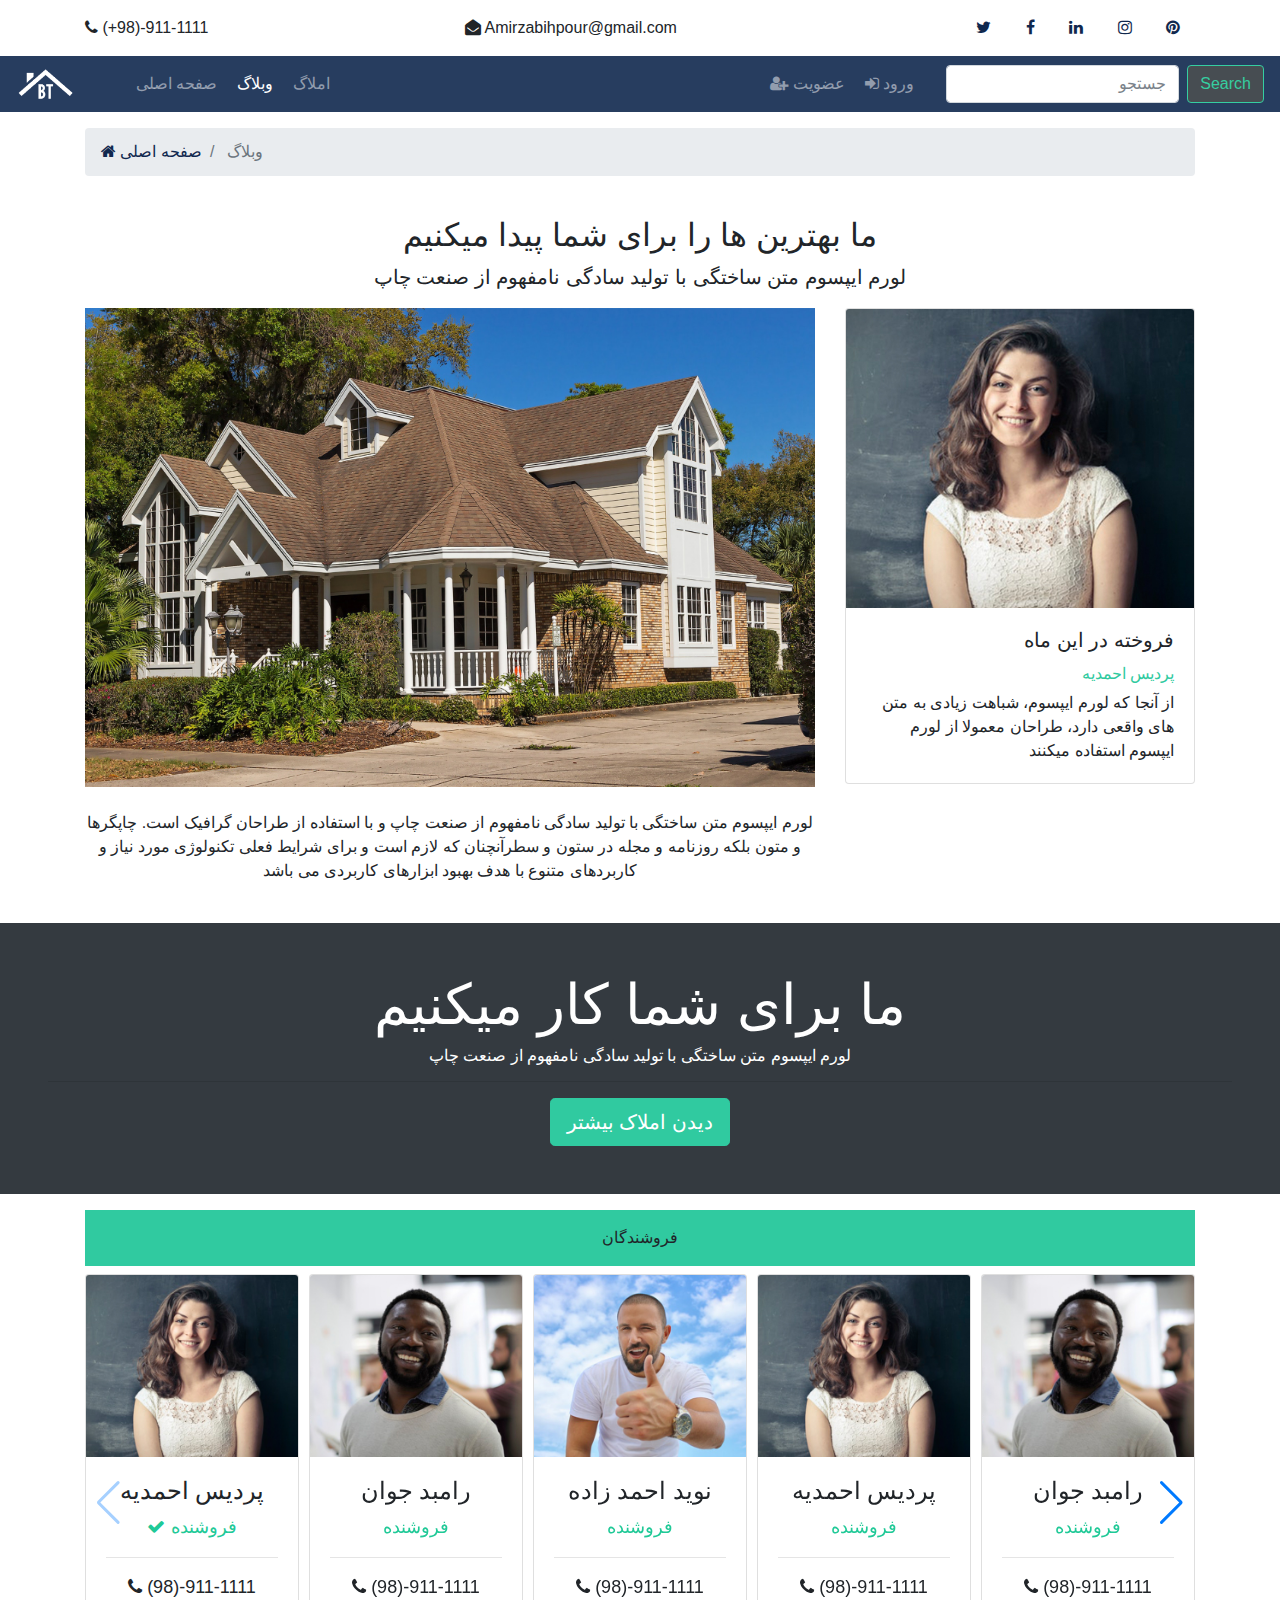
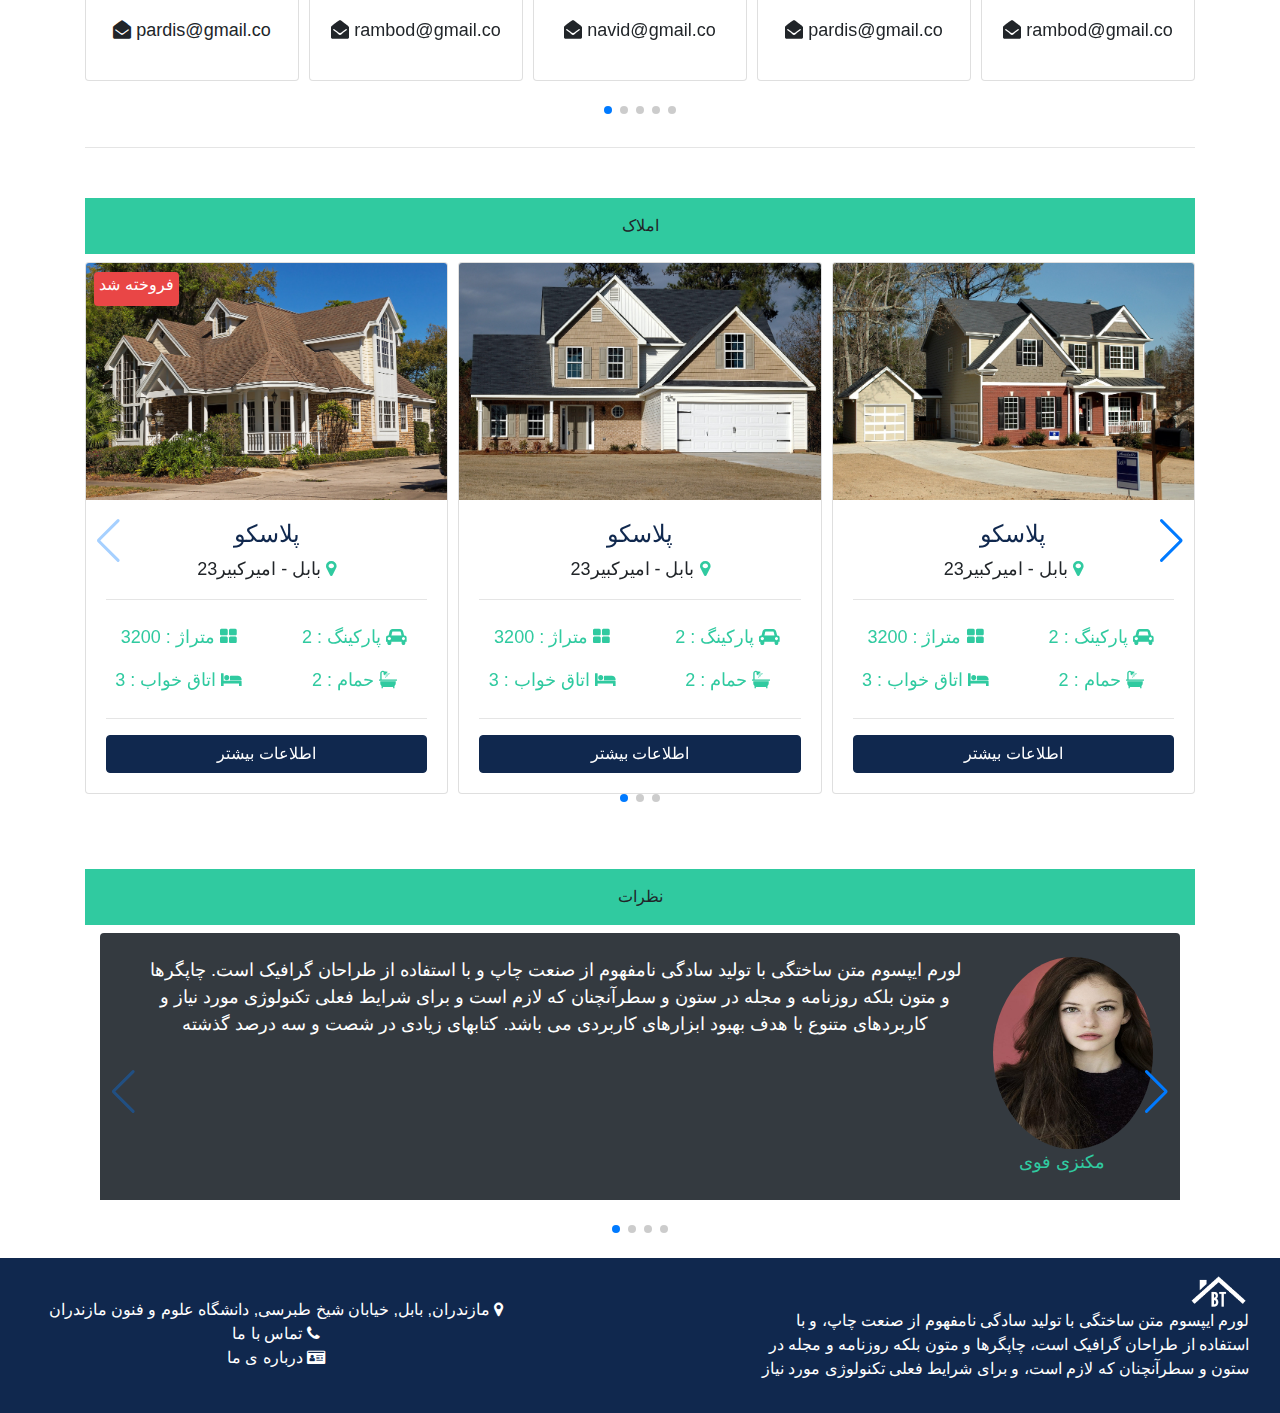
<file: index.html>
<!DOCTYPE html>
<html lang="en">
<head>
    <meta charset="UTF-8">
    <meta name="viewport" content="width=device-width, initial-scale=1.0">
    <title>About</title>
    <link rel="stylesheet" href="https://cdnjs.cloudflare.com/ajax/libs/font-awesome/4.7.0/css/font-awesome.min.css">
    <link rel="stylesheet" href="code/css/bootstrap.css">
    <link rel="stylesheet" href="code/css/swiper.min.css">
    <link rel="stylesheet" href="header.css">
</head>
<body>
      <!-- Top Bar -->
  <section id="top-bar" class="p-3">
    <div class="container">
      <div class="row">
        <div class="col-md-4">
          <i class="fa fa-phone"></i> (+98)-911-1111
        </div>
        <div class="col-md-4">
          <i class="fa fa-envelope-open"></i> Amirzabihpour@gmail.com
        </div>
        <div class="col-md-4">
          <div class="social text-right">
            <a href="#" class="col-md-1">
              <i class="fa fa-twitter"></i>
            </a>
            <a href="#"class="col-md-1">
              <i class="fa fa-facebook"></i>
            </a>
            <a href="#"class="col-md-1">
              <i class="fa fa-linkedin"></i>
            </a>
            <a href="#"class="col-md-1">
              <i class="fa fa-instagram"></i>
            </a>
            <a href="#"class="col-md-1">
              <i class="fa fa-pinterest"></i>
            </a>
          </div>
        </div>
      </div>
    </div>
  </section>

  <!-- Navbar -->
    <nav class="navbar navbar-icon-top navbar-expand-lg navbar-dark bg-primary sticky-top">
      <img src="code/image/logo.png" alt="" class="logo">
    
      <div class="collapse navbar-collapse" id="navbarSupportedContent">
        <ul class="navbar-nav mr-auto ml-5">
          <li class="nav-item" id="nav">
            <a class="nav-link ml-1" href="home.html">
              صفحه اصلی
              </a>
          </li>
          <li class="nav-item ml-1 active" id="nav">
            <a class="nav-link" href="index.html">
              وبلاگ
            </a>
          </li>
          <li class="nav-item ml-1" id="nav">
            <a class="nav-link" href="list.html">
              </i>
              املاگ
            </a>
          </li>
        </ul>
        <ul class="navbar-nav">
          <li class="nav-item" id="nav">
            <a class="nav-link" href="register.html">
              <i class="fa fa-user-plus">
              </i>
              عضویت
            </a>
          </li>
          <li class="nav-item ml-1" id="nav">
            <a class="nav-link" href="login.html">
              <i class="fa fa-sign-in">
              </i>
              ورود
            </a>
          </li>
        </ul>
        <form class="form-inline my-2 my-lg-0 ml-4">
          <input class="form-control mr-sm-2 text-right" type="text" placeholder="جستجو" aria-label="Search">
          <button class="btn btn-outline-success my-2 my-sm-0 bg-dark" type="submit">Search</button>
        </form>
      </div>
    </nav>
    

<!-- Breadcrumb -->
<section id="bc" class="mt-3">
  <div class="container">
    <nav aria-label="breadcrumb">
      <ol class="breadcrumb">
        <li class="breadcrumb-item">
          <a href="index.html">
            <i class="fa fa-home"></i> صفحه اصلی</a>
        </li>
        <li class="breadcrumb-item active"> وبلاگ</li>
      </ol>
    </nav>
  </div>
</section>

<section id="about" class="py-4">
  <div class="container">
    <div class="text-center">
      <h2>ما بهترین ها را برای شما پیدا میکنیم</h2>
      <p class="lead">لورم ایپسوم متن ساختگی با تولید سادگی نامفهوم از صنعت چاپ</p>
      <div class="row">
        <div class="col-md-8">
          <img src="code/image/home/home-6.jpg" alt="">
          <p class="mt-4">لورم ایپسوم متن ساختگی با تولید سادگی نامفهوم از صنعت چاپ و با استفاده از طراحان گرافیک است. چاپگرها و متون بلکه روزنامه و مجله در ستون و سطرآنچنان که لازم است و برای شرایط فعلی تکنولوژی مورد نیاز و کاربردهای متنوع با هدف بهبود ابزارهای کاربردی می باشد</p>
        </div>
        <div class="col-md-4 text-right">
          <div class="card">
            <img class="card-img-top" src="code/image/person/jenny.jpg" alt="Seller of the month">
            <div class="card-body">
              <h5 class="card-title">فروخته در این ماه</h5>
              <h6 class="text-secondary">پردیس احمدیه</h6>
              <p class="card-text">از آنجا که لورم ایپسوم، شباهت زیادی به متن های واقعی دارد، طراحان معمولا از لورم ایپسوم استفاده میکنند
              </p>
            </div>
          </div>
        </div>
      </div>
    </div>

  </div>
</section>

    <!-- Work -->
  <section class="bg-dark text-white text-center p-5">
    <h5 class="display-4">ما برای شما کار میکنیم</h5>
    <h6>لورم ایپسوم متن ساختگی با تولید سادگی نامفهوم از صنعت چاپ</h6>
    <hr>
    <a href="list.html" class="btn btn-secondary text-white btn-lg">دیدن املاک بیشتر</a>
  </section>

   <!-- Coursor 1-->

<div class="container mt-3">
  <div class="box mt-3 ">
    <div class="p-3 mb-2 text-center bg-secondary">
      فروشندگان
    </div>
      <!-- Swiper -->
  <div class="swiper-container">
    <div class="swiper-wrapper">
      <div class="swiper-slide">
        <div class="card w-100">
          <img src="code/image/person/jenny.jpg" class="card-img-top" alt="...">
          <div class="card-body">
            <h4>پردیس احمدیه</h4>
          <p class="text-success">
            <i class="fa fa-check text-success"></i> فروشنده</p>
          <hr>
          <p>
            <i class="fa fa-phone"></i> (98)-911-1111</p>
          <p>
            <i class="fa fa-envelope-open"></i> pardis@gmail.co</p>
          </div>
        </div>
      </div>
      <div class="swiper-slide">
        <div class="card w-100">
          <img src="code/image/person/kyle.jpg" class="card-img-top" alt="...">
          <div class="card-body">
            <h4>رامبد جوان</h4>
          <p class="text-success">
            <i class="text-success"></i> فروشنده</p>
          <hr>
          <p>
            <i class="fa fa-phone"></i> (98)-911-1111</p>
          <p>
            <i class="fa fa-envelope-open"></i> rambod@gmail.co</p>
          </div>
        </div>
      </div>
      <div class="swiper-slide">
        <div class="swiper-slide">
          <div class="card w-100">
            <img src="code/image/person/mark.jpg" class="card-img-top" alt="...">
            <div class="card-body">
              <h4>نوید احمد زاده</h4>
            <p class="text-success">
              <i class="text-success"></i> فروشنده</p>
            <hr>
            <p>
              <i class="fa fa-phone"></i> (98)-911-1111</p>
            <p>
              <i class="fa fa-envelope-open"></i> navid@gmail.co</p>
            </div>
          </div>
        </div>
      </div>
      <div class="swiper-slide">
        <div class="card w-100">
          <img src="code/image/person/jenny.jpg" class="card-img-top" alt="...">
          <div class="card-body">
            <h4>پردیس احمدیه</h4>
          <p class="text-success">
            <i class="text-success"></i> فروشنده</p>
          <hr>
          <p>
            <i class="fa fa-phone"></i> (98)-911-1111</p>
          <p>
            <i class="fa fa-envelope-open"></i> pardis@gmail.co</p>
          </div>
        </div>
      </div>
      <div class="swiper-slide">
        <div class="card w-100">
          <img src="code/image/person/kyle.jpg" class="card-img-top" alt="...">
          <div class="card-body">
            <h4>رامبد جوان</h4>
          <p class="text-success">
            <i class="text-success"></i> فروشنده</p>
          <hr>
          <p>
            <i class="fa fa-phone"></i> (98)-911-1111</p>
          <p>
            <i class="fa fa-envelope-open"></i> rambod@gmail.co</p>
          </div>
        </div>
      </div>
      <div class="swiper-slide">
        <div class="swiper-slide">
          <div class="card w-100">
            <img src="code/image/person/mark.jpg" class="card-img-top" alt="...">
            <div class="card-body">
              <h4>نوید احمد زاده</h4>
            <p class="text-success">
              <i class="text-success"></i> فروشنده</p>
            <hr>
            <p>
              <i class="fa fa-phone"></i> (98)-911-1111</p>
            <p>
              <i class="fa fa-envelope-open"></i> navid@gmail.co</p>
            </div>
          </div>
        </div>
      </div>
      <div class="swiper-slide">
        <div class="card w-100">
          <img src="code/image/person/jenny.jpg" class="card-img-top" alt="...">
          <div class="card-body">
            <h4>پردیس احمدیه</h4>
          <p class="text-success">
            <i class="text-success"></i> فروشنده</p>
          <hr>
          <p>
            <i class="fa fa-phone"></i> (98)-911-1111</p>
          <p>
            <i class="fa fa-envelope-open"></i> pardis@gmail.co</p>
          </div>
        </div>
      </div>
      <div class="swiper-slide">
        <div class="card w-100">
          <img src="code/image/person/kyle.jpg" class="card-img-top" alt="...">
          <div class="card-body">
            <h4>رامبد جوان</h4>
          <p class="text-success">
            <i class="text-success"></i> فروشنده</p>
          <hr>
          <p>
            <i class="fa fa-phone"></i> (98)-911-1111</p>
          <p>
            <i class="fa fa-envelope-open"></i> rambod@gmail.co</p>
          </div>
        </div>
      </div>
      <div class="swiper-slide">
        <div class="swiper-slide">
          <div class="card w-100">
            <img src="code/image/person/mark.jpg" class="card-img-top" alt="...">
            <div class="card-body">
              <h4>نوید احمد زاده</h4>
            <p class="text-success">
              <i class="text-success"></i> فروشنده</p>
            <hr>
            <p>
              <i class="fa fa-phone"></i> (98)-911-1111</p>
            <p>
              <i class="fa fa-envelope-open"></i> navid@gmail.co</p>
            </div>
          </div>
        </div>
      </div>
    </div>
    <!-- Add Pagination -->
    <div class="swiper-pagination"></div>
    <!-- Add Navigation -->
    <div class="swiper-button-prev"></div>
    <div class="swiper-button-next"></div>
  </div>
</div>
<hr>
  </div>

     <!-- Coursor 2-->

<div class="container" style="margin-top: 50px;">
  <div class="box mt-3 ">
    <div class="p-3 mb-2 text-center bg-secondary">
      املاک
    </div>
      <!-- Swiper -->
  <div class="swiper-container swiper-container-2">
    <div class="swiper-wrapper">

      <div class="swiper-slide">
        <div class="card">
          <div class="position-relative">
            <img class="card-img-top" src="code/image/home/home-6.jpg" alt="">
            <div class="card-img-overlay text-left">

                <span class="badge badge-danger text-white text m-0"><h6>فروخته شد</h6></span>

            </div>
          </div>
          
          <div class="card-body">
            <div class="listing-heading text-center">
              <h4 class="text-primary">پلاسکو</h4>
              <p>بابل - امیرکبیر23
                <i class="fa fa-map-marker text-secondary"></i></p>
            </div>
            <hr>
            <div class="row py-2 text-secondary">
              <div class="col-6"> متراژ : 3200
                <i class="fa fa-th-large"></i></div>
              <div class="col-6"> پارکینگ : 2
                <i class="fa fa-car"></i></div>
            </div>
            <div class="row py-2 text-secondary">
              <div class="col-6"> اتاق خواب : 3
                <i class="fa fa-bed"></i></div>
              <div class="col-6">حمام : 2
                <i class="fa fa-bath"></i> </div>
            </div>
            <hr>
            <a href="#" class="btn btn-primary btn-block">اطلاعات بیشتر</a>
          </div>
        </div>
      </div>

      <div class="swiper-slide">
        <div class="card">
          <div class="position-relative">
            <img class="card-img-top" src="code/image/home/home-1.jpg" alt="">
            <div class="card-img-overlay text-left">

            </div>
          </div>
          
          <div class="card-body">
            <div class="listing-heading text-center">
              <h4 class="text-primary">پلاسکو</h4>
              <p>بابل - امیرکبیر23
                <i class="fa fa-map-marker text-secondary"></i></p>
            </div>
            <hr>
            <div class="row py-2 text-secondary">
              <div class="col-6"> متراژ : 3200
                <i class="fa fa-th-large"></i></div>
              <div class="col-6"> پارکینگ : 2
                <i class="fa fa-car"></i></div>
            </div>
            <div class="row py-2 text-secondary">
              <div class="col-6"> اتاق خواب : 3
                <i class="fa fa-bed"></i></div>
              <div class="col-6">حمام : 2
                <i class="fa fa-bath"></i> </div>
            </div>
            <hr>
            <a href="#" class="btn btn-primary btn-block">اطلاعات بیشتر</a>
          </div>
        </div>
      </div>

      <div class="swiper-slide">
        <div class="card">
          <div class="position-relative">
            <img class="card-img-top" src="code/image/home/home-2.jpg" alt="">
            <div class="card-img-overlay text-left">

            </div>
          </div>
          
          <div class="card-body">
            <div class="listing-heading text-center">
              <h4 class="text-primary">پلاسکو</h4>
              <p>بابل - امیرکبیر23
                <i class="fa fa-map-marker text-secondary"></i></p>
            </div>
            <hr>
            <div class="row py-2 text-secondary">
              <div class="col-6"> متراژ : 3200
                <i class="fa fa-th-large"></i></div>
              <div class="col-6"> پارکینگ : 2
                <i class="fa fa-car"></i></div>
            </div>
            <div class="row py-2 text-secondary">
              <div class="col-6"> اتاق خواب : 3
                <i class="fa fa-bed"></i></div>
              <div class="col-6">حمام : 2
                <i class="fa fa-bath"></i> </div>
            </div>
            <hr>
            <a href="#" class="btn btn-primary btn-block">اطلاعات بیشتر</a>
          </div>
        </div>
      </div>

      <div class="swiper-slide">
        <div class="card">
          <div class="position-relative">
            <img class="card-img-top" src="code/image/home/home-5.jpg" alt="">
            <div class="card-img-overlay text-left">

            </div>
          </div>
          
          <div class="card-body">
            <div class="listing-heading text-center">
              <h4 class="text-primary">پلاسکو</h4>
              <p>بابل - امیرکبیر23
                <i class="fa fa-map-marker text-secondary"></i></p>
            </div>
            <hr>
            <div class="row py-2 text-secondary">
              <div class="col-6"> متراژ : 3200
                <i class="fa fa-th-large"></i></div>
              <div class="col-6"> پارکینگ : 2
                <i class="fa fa-car"></i></div>
            </div>
            <div class="row py-2 text-secondary">
              <div class="col-6"> اتاق خواب : 3
                <i class="fa fa-bed"></i></div>
              <div class="col-6">حمام : 2
                <i class="fa fa-bath"></i> </div>
            </div>
            <hr>
            <a href="#" class="btn btn-primary btn-block">اطلاعات بیشتر</a>
          </div>
        </div>
      </div>

      <div class="swiper-slide">
        <div class="card">
          <div class="position-relative">
            <img class="card-img-top" src="code/image/home/home-1.jpg" alt="">
            <div class="card-img-overlay text-left">

            </div>
          </div>
          
          <div class="card-body">
            <div class="listing-heading text-center">
              <h4 class="text-primary">پلاسکو</h4>
              <p>بابل - امیرکبیر23
                <i class="fa fa-map-marker text-secondary"></i></p>
            </div>
            <hr>
            <div class="row py-2 text-secondary">
              <div class="col-6"> متراژ : 3200
                <i class="fa fa-th-large"></i></div>
              <div class="col-6"> پارکینگ : 2
                <i class="fa fa-car"></i></div>
            </div>
            <div class="row py-2 text-secondary">
              <div class="col-6"> اتاق خواب : 3
                <i class="fa fa-bed"></i></div>
              <div class="col-6">حمام : 2
                <i class="fa fa-bath"></i> </div>
            </div>
            <hr>
            <a href="#" class="btn btn-primary btn-block">اطلاعات بیشتر</a>
          </div>
        </div>
      </div>

      </div>
          <!-- Add Pagination -->
    <div class="swiper-pagination"></div>
    <!-- Add Navigation -->
    <div class="swiper-button-prev"></div>
    <div class="swiper-button-next"></div>
    </div>

  </div>
</div>

    <!-- comment -->
<div class="container" style="margin-top: 50px;">
  <div class="box mt-3 ">
    <div class="p-3 mb-2 text-center bg-secondary">
      نظرات
    </div>
    <div class="container">
      <!-- Swiper -->
    <div class="swiper-container swiper-comment rounded">
      <div class="swiper-wrapper">
        <div class="swiper-slide">
          <div class="row px-5 bg-dark py-4 text-white">
            <div class="col-sm-10">
              لورم ایپسوم متن ساختگی با تولید سادگی نامفهوم از صنعت چاپ و با استفاده از طراحان گرافیک است. چاپگرها و متون بلکه روزنامه و مجله در ستون و سطرآنچنان که لازم است و برای شرایط فعلی تکنولوژی مورد نیاز و کاربردهای متنوع با هدف بهبود ابزارهای کاربردی می باشد. کتابهای زیادی در شصت و سه درصد گذشته
            </div>
            <div class="col-sm-2">
              <img src="code/image/person/Mackenzie Foy.jpg" alt="" class=" rounded-circle" id="image">
              <div class="text-secondary">مکنزی فوی</div>
            </div>

          </div>
        </div>
        <div class="swiper-slide">
          <div class="swiper-slide">
            <div class="row px-5 bg-dark py-4 text-white">
              <div class="col-sm-10">
                لورم ایپسوم متن ساختگی با تولید سادگی نامفهوم از صنعت چاپ و با استفاده از طراحان گرافیک است. چاپگرها و متون بلکه روزنامه و مجله در ستون و سطرآنچنان که لازم است و برای شرایط فعلی تکنولوژی مورد نیاز و کاربردهای متنوع با هدف بهبود ابزارهای کاربردی می باشد. کتابهای زیادی در شصت و سه درصد گذشته
              </div>
              <div class="col-sm-2">
                <img src="code/image/person/Mackenzie Foy.jpg" alt="" class=" rounded-circle" id="image">
                <div class="text-secondary">مکنزی فوی</div>
              </div>
  
            </div>
          </div>
        </div>
        <div class="swiper-slide">
          <div class="swiper-slide">
            <div class="row px-5 bg-dark py-4 text-white">
              <div class="col-sm-10">
                لورم ایپسوم متن ساختگی با تولید سادگی نامفهوم از صنعت چاپ و با استفاده از طراحان گرافیک است. چاپگرها و متون بلکه روزنامه و مجله در ستون و سطرآنچنان که لازم است و برای شرایط فعلی تکنولوژی مورد نیاز و کاربردهای متنوع با هدف بهبود ابزارهای کاربردی می باشد. کتابهای زیادی در شصت و سه درصد گذشته
              </div>
              <div class="col-sm-2">
                <img src="code/image/person/Mackenzie Foy.jpg" alt="" class=" rounded-circle" id="image">
                <div class="text-secondary">مکنزی فوی</div>
              </div>
  
            </div>
          </div>
        </div>
        <div class="swiper-slide">
          <div class="swiper-slide">
            <div class="row px-5 bg-dark py-4 text-white">
              <div class="col-sm-10">
                لورم ایپسوم متن ساختگی با تولید سادگی نامفهوم از صنعت چاپ و با استفاده از طراحان گرافیک است. چاپگرها و متون بلکه روزنامه و مجله در ستون و سطرآنچنان که لازم است و برای شرایط فعلی تکنولوژی مورد نیاز و کاربردهای متنوع با هدف بهبود ابزارهای کاربردی می باشد. کتابهای زیادی در شصت و سه درصد گذشته
              </div>
              <div class="col-sm-2">
                <img src="code/image/person/Mackenzie Foy.jpg" alt="" class=" rounded-circle" id="image">
                <div class="text-secondary">مکنزی فوی</div>
              </div>
  
            </div>
          </div>
        </div>
      </div>
      <!-- Add Pagination -->
      <div class="swiper-pagination"></div>
        <!-- Add Navigation -->
      <div class="swiper-button-prev"></div>
      <div class="swiper-button-next"></div>
      </div>
    </div>
    </div>
  </div>


<!-- Footer -->
<div class="bg-primary mt-2 text-white">
  <div class="container-fluid">
      <div class="row p-3">

          <div class="col-5 pt-4">
              <div class="text-center"> مازندران, بابل, خیابان شیخ طبرسی, دانشگاه علوم و فنون مازندران <i class="fa fa-map-marker"></i></div>
              <div class="text-center"> تماس با ما <i class="fa fa-phone"></i></div>
              <div class="text-center"> درباره ی ما <i class="fa fa-id-card"></i></div>
            </div>
          <div class="col-2">

          </div>
          <div class="col-5 text-right">
            <img src="code/image/logo.png" alt="" class="logo">
            <p>لورم ایپسوم متن ساختگی با تولید سادگی نامفهوم از صنعت چاپ، و با استفاده از طراحان گرافیک است، چاپگرها و متون بلکه روزنامه و مجله در ستون و سطرآنچنان که لازم است، و برای شرایط فعلی تکنولوژی مورد نیاز </p>
          </div>

      </div>
  </div>
  <script src="code/css/swiper.min.js"></script>
  <script>
    var swiper = new Swiper('.swiper-container', {
      slidesPerView: 1,
      spaceBetween: 10,
      // init: false,
      pagination: {
        el: '.swiper-pagination',
        clickable: true,
      },
      navigation: {
        nextEl: '.swiper-button-next',
        prevEl: '.swiper-button-prev',
      },
      breakpoints: {
        '576': {
          slidesPerView: 2,
          spaceBetween: 10,
        },
        '768': {
          slidesPerView: 3,
          spaceBetween: 10,
        },
        '992': {
          slidesPerView: 4,
          spaceBetween: 10,
        },
        '1200': {
          slidesPerView: 5,
          spaceBetween: 10,
        },
      },
    });
    var swiper = new Swiper('.swiper-container-2', {
      slidesPerView: 1,
      spaceBetween: 10,
      // init: false,
      pagination: {
        el: '.swiper-pagination',
        clickable: true,
      },
      navigation: {
        nextEl: '.swiper-button-next',
        prevEl: '.swiper-button-prev',
      },
      breakpoints: {
        '576': {
          slidesPerView: 1,
          spaceBetween: 10,
        },
        '768': {
          slidesPerView: 2,
          spaceBetween: 10,
        },
        '992': {
          slidesPerView: 3,
          spaceBetween: 10,
        },
        '1200': {
          slidesPerView: 3,
          spaceBetween: 10,
        },
      },
    });
    var swiper = new Swiper('.swiper-comment', {
      slidesPerView: 1,
      spaceBetween: 10,
      // init: false,
      pagination: {
        el: '.swiper-pagination',
        clickable: true,
      },
      navigation: {
        nextEl: '.swiper-button-next',
        prevEl: '.swiper-button-prev',
      },
    });
  </script>
</body>

</html>
</file>
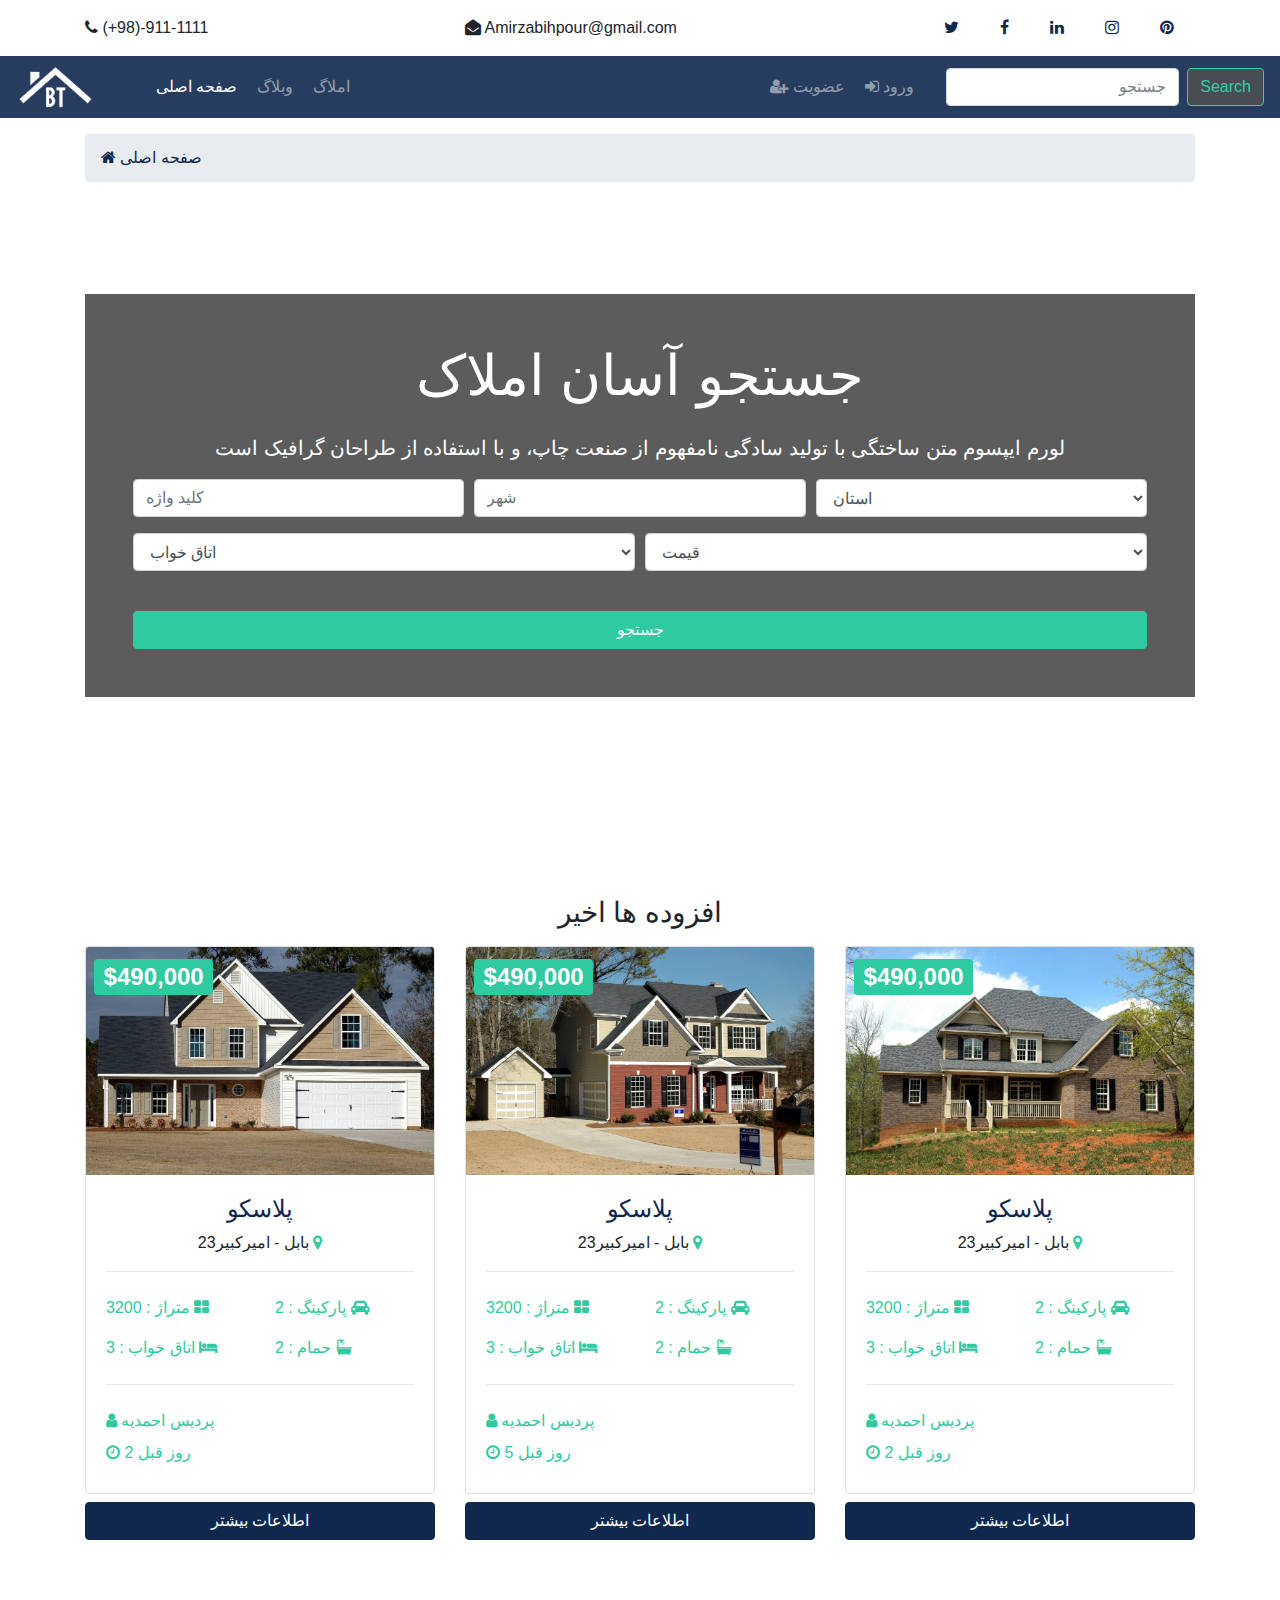
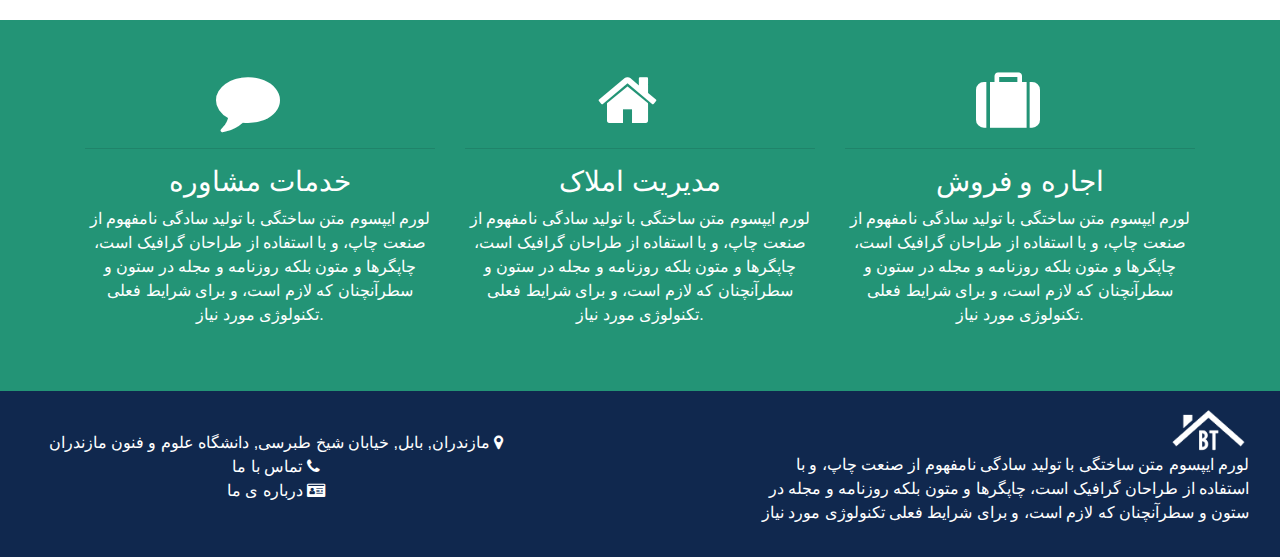
<file: home.html>
<!DOCTYPE html>
<html lang="en">
<head>
    <meta charset="UTF-8">
    <meta name="viewport" content="width=device-width, initial-scale=1.0">
    <title>Home</title>
    <link rel="stylesheet" href="https://cdnjs.cloudflare.com/ajax/libs/font-awesome/4.7.0/css/font-awesome.min.css">
    <link rel="stylesheet" href="code/css/bootstrap.css">
    <link rel="stylesheet" href="header.css">
    <link rel="stylesheet" href="code/css/style.css">

</head>
<body>
      <!-- Top Bar -->
  <section id="top-bar" class="p-3">
    <div class="container">
      <div class="row">
        <div class="col-md-4">
          <i class="fa fa-phone"></i> (+98)-911-1111
        </div>
        <div class="col-md-4">
          <i class="fa fa-envelope-open"></i> Amirzabihpour@gmail.com
        </div>
        <div class="col-md-4">
          <div class="social text-right">
            <a href="#" class="col-md-1">
              <i class="fa fa-twitter"></i>
            </a>
            <a href="#"class="col-md-1">
              <i class="fa fa-facebook"></i>
            </a>
            <a href="#"class="col-md-1">
              <i class="fa fa-linkedin"></i>
            </a>
            <a href="#"class="col-md-1">
              <i class="fa fa-instagram"></i>
            </a>
            <a href="#"class="col-md-1">
              <i class="fa fa-pinterest"></i>
            </a>
          </div>
        </div>
      </div>
    </div>
  </section>

  <!-- Navbar -->
    <nav class="navbar navbar-icon-top navbar-expand-lg navbar-dark bg-primary sticky-top">
      <img src="code/image/logo.png" alt="" class="logo">
    
      <div class="collapse navbar-collapse" id="navbarSupportedContent">
        <ul class="navbar-nav mr-auto ml-5">
          <li class="nav-item active" id="nav">
            <a class="nav-link ml-1" href="home.html">
              صفحه اصلی
              </a>
          </li>
          <li class="nav-item ml-1" id="nav">
            <a class="nav-link" href="index.html">
              وبلاگ
            </a>
          </li>
          <li class="nav-item ml-1" id="nav">
            <a class="nav-link" href="list.html">
              </i>
              املاگ
            </a>
          </li>
        </ul>
        <ul class="navbar-nav">
          <li class="nav-item" id="nav">
            <a class="nav-link" href="register.html">
              <i class="fa fa-user-plus">
              </i>
              عضویت
            </a>
          </li>
          <li class="nav-item ml-1" id="nav">
            <a class="nav-link" href="login.html">
              <i class="fa fa-sign-in">
              </i>
              ورود
            </a>
          </li>
        </ul>
        <form class="form-inline my-2 my-lg-0 ml-4">
          <input class="form-control mr-sm-2 text-right" type="text" placeholder="جستجو" aria-label="Search">
          <button class="btn btn-outline-success my-2 my-sm-0 bg-dark" type="submit">Search</button>
        </form>
      </div>
    </nav>
    
</body>

  <!-- Breadcrumb -->
<section id="bc" class="mt-3">
  <div class="container">
    <nav aria-label="breadcrumb">
      <ol class="breadcrumb">
        <li class="breadcrumb-item">
          <a href="index.html">
            <i class="fa fa-home"></i> صفحه اصلی</a>
        </li>
      </ol>
    </nav>
  </div>
</section>

  <!-- Showcase -->
  <section id="showcase">
    <div class="container text-center">
      <div class="home-search p-5">
        <div class="overlay p-5">
          <h1 class="display-4 mb-4">
            جستجو آسان املاک
          </h1>
          <p class="lead">لورم ایپسوم متن ساختگی با تولید سادگی نامفهوم از صنعت چاپ، و با استفاده از طراحان گرافیک است</p>
          <div class="search">
            <form action="#">
              <!-- Form Row 1 -->
              <div class="form-row">
                <div class="col-md-4 mb-3">
                  <label class="sr-only">Keywords</label>
                  <input type="text" name="keywords" class="form-control" placeholder="کلید واژه">
                </div>

                <div class="col-md-4 mb-3">
                  <label class="sr-only">شهر</label>
                  <input type="text" name="شهر" class="form-control" placeholder="شهر">
                </div>

                <div class="col-md-4 mb-3">
                  <label class="sr-only">State</label>
                  <select name="state" class="form-control">
                    <option selected="true" disabled="disabled">استان</option>
                    <option>مازندران</option>
                    <option>گلستان</option>
                    <option>گیلان</option>
                    <option>خراسان رضوی</option>
                    <option>سمنان</option>
                    <option>اصفهان</option>
                    <option>یزد</option>
                    <option>تبریز</option>
                    <option>هرمزگان</option>
                    <option>خوزستان</option>
                    
                  </select>
                </div>
              </div>
              <!-- Form Row 2 -->
              <div class="form-row">
                <div class="col-md-6 mb-3">
                  <label class="sr-only">Bedrooms</label>
                  <select name="bedrooms" class="form-control">
                    <option selected="true" disabled="disabled">اتاق خواب</option>
                    <option value="1">1</option>
                    <option value="2">2</option>
                    <option value="3">3</option>
                    <option value="4">4</option>
                    <option value="5">5</option>
                    <option value="6">6</option>
                    <option value="7">7</option>
                    <option value="8">8</option>
                    <option value="9">9</option>
                    <option value="10">10</option>
                  </select>
                </div>
                <div class="col-md-6 mb-3">
                  <select name="price" class="form-control" id="type">
                    <option selected="true" disabled="disabled">قیمت</option>
                    <option value="100000">$100,000</option>
                    <option value="200000">$200,000</option>
                    <option value="300000">$300,000</option>
                    <option value="400000">$400,000</option>
                    <option value="500000">$500,000</option>
                    <option value="600000">$600,000</option>
                    <option value="700000">$700,000</option>
                    <option value="800000">$800,000</option>
                    <option value="900000">$900,000</option>
                    <option value="1000000">$1M+</option>
                  </select>
                </div>
              </div>
              <button class="btn btn-secondary btn-block mt-4" type="submit">جستجو</button>
            </form>
          </div>
        </div>
      </div>
    </div>
  </section>

  <section id="listings" class="py-5">
    <div class="container">
      <h3 class="text-center mb-3">افزوده ها اخیر</h3>
      <div class="row">
        
        <!-- Listing 1 -->
      <div class="col-md-6 col-lg-4 mb-4">
        <div class="card listing-preview">
          <img class="card-img-top" src="code/image/home/home-1.jpg" alt="">
          <div class="card-img-overlay">
            <h2>
              <span class="badge badge-secondary text-white">$490,000</span>
            </h2>
          </div>
          <div class="card-body">
            <div class="listing-heading text-center">
              <h4 class="text-primary">پلاسکو</h4>
              <p>بابل - امیرکبیر23
                <i class="fa fa-map-marker text-secondary"></i></p>
            </div>
            <hr>
            <div class="row py-2 text-secondary">
              <div class="col-6"> متراژ : 3200
                <i class="fa fa-th-large"></i></div>
              <div class="col-6"> پارکینگ : 2
                <i class="fa fa-car"></i></div>
            </div>
            <div class="row py-2 text-secondary">
              <div class="col-6"> اتاق خواب : 3
                <i class="fa fa-bed"></i></div>
              <div class="col-6">حمام : 2
                <i class="fa fa-bath"></i> </div>
            </div>
            <hr>
            <div class="row py-2 text-secondary">
              <div class="col-6">
                <i class="fa fa-user"></i> پردیس احمدیه</div>
            </div>
            <div class="row text-secondary pb-2">
              <div class="col-6">
                <i class="fa fa-clock-o"></i> 2 روز قبل</div>
            </div>
          </div>
        </div>
        <a href="#" class="btn btn-primary btn-block my-2">اطلاعات بیشتر</a>

      </div>

      <!-- Listing 2 -->
      <div class="col-md-6 col-lg-4 mb-4">
        <div class="card listing-preview">
          <img class="card-img-top" src="code/image/home/home-2.jpg" alt="">
          <div class="card-img-overlay">
            <h2>
              <span class="badge badge-secondary text-white">$490,000</span>
            </h2>
          </div>
          <div class="card-body">
            <div class="listing-heading text-center">
              <h4 class="text-primary">پلاسکو</h4>
              <p>بابل - امیرکبیر23
                <i class="fa fa-map-marker text-secondary"></i></p>
            </div>
            <hr>
            <div class="row py-2 text-secondary">
              <div class="col-6"> متراژ : 3200
                <i class="fa fa-th-large"></i></div>
              <div class="col-6"> پارکینگ : 2
                <i class="fa fa-car"></i></div>
            </div>
            <div class="row py-2 text-secondary">
              <div class="col-6"> اتاق خواب : 3
                <i class="fa fa-bed"></i></div>
              <div class="col-6">حمام : 2
                <i class="fa fa-bath"></i> </div>
            </div>
            <hr>
            <div class="row py-2 text-secondary">
              <div class="col-6">
                <i class="fa fa-user"></i> پردیس احمدیه</div>
            </div>
            <div class="row text-secondary pb-2">
              <div class="col-6">
                <i class="fa fa-clock-o"></i> 5 روز قبل</div>
            </div>
          </div>
        </div>
        <a href="#" class="btn btn-primary btn-block my-2">اطلاعات بیشتر</a>

      </div>

      <!-- Listing 3 -->
      <div class="col-md-6 col-lg-4 mb-4">
        <div class="card listing-preview">
          <img class="card-img-top" src="code/image/home/home-3.jpg" alt="">
          <div class="card-img-overlay">
            <h2>
              <span class="badge badge-secondary text-white">$490,000</span>
            </h2>
          </div>
          <div class="card-body">
            <div class="listing-heading text-center">
              <h4 class="text-primary">پلاسکو</h4>
              <p>بابل - امیرکبیر23
                <i class="fa fa-map-marker text-secondary"></i></p>
            </div>
            <hr>
            <div class="row py-2 text-secondary">
              <div class="col-6"> متراژ : 3200
                <i class="fa fa-th-large"></i></div>
              <div class="col-6"> پارکینگ : 2
                <i class="fa fa-car"></i></div>
            </div>
            <div class="row py-2 text-secondary">
              <div class="col-6"> اتاق خواب : 3
                <i class="fa fa-bed"></i></div>
              <div class="col-6">حمام : 2
                <i class="fa fa-bath"></i> </div>
            </div>
            <hr>
            <div class="row py-2 text-secondary">
              <div class="col-6">
                <i class="fa fa-user"></i> پردیس احمدیه</div>
            </div>
            <div class="row text-secondary pb-2">
              <div class="col-6">
                <i class="fa fa-clock-o"></i> 2 روز قبل</div>
            </div>
          </div>
        </div>
        <a href="#" class="btn btn-primary btn-block my-2">اطلاعات بیشتر</a>

      </div>

      </div>
    </div>
  </section>

  <section id="services" class="py-5 bg-secondary text-white">
    <div class="container">
      <div class="row text-center">
        <div class="col-md-4">
          <i class="fa fa-comment fa-4x mr-4"></i>
          <hr>
          <h3>خدمات مشاوره</h3>
          <p>لورم ایپسوم متن ساختگی با تولید سادگی نامفهوم از صنعت چاپ، و با استفاده از طراحان گرافیک است، چاپگرها و متون بلکه روزنامه و مجله در ستون و سطرآنچنان که لازم است، و برای شرایط فعلی تکنولوژی مورد نیاز.</p>
        </div>
        <div class="col-md-4">
          <i class="fa fa-home fa-4x mr-4"></i>
          <hr>
          <h3>مدیریت املاک</h3>
          <p>لورم ایپسوم متن ساختگی با تولید سادگی نامفهوم از صنعت چاپ، و با استفاده از طراحان گرافیک است، چاپگرها و متون بلکه روزنامه و مجله در ستون و سطرآنچنان که لازم است، و برای شرایط فعلی تکنولوژی مورد نیاز.</p>
        </div>
        <div class="col-md-4">
          <i class="fa fa-suitcase fa-4x mr-4"></i>
          <hr>
          <h3>اجاره و فروش</h3>
          <p>لورم ایپسوم متن ساختگی با تولید سادگی نامفهوم از صنعت چاپ، و با استفاده از طراحان گرافیک است، چاپگرها و متون بلکه روزنامه و مجله در ستون و سطرآنچنان که لازم است، و برای شرایط فعلی تکنولوژی مورد نیاز.</p>
        </div>
      </div>
    </div>
  </section>

<!-- Footer -->
<div class="bg-primary text-white">
  <div class="container-fluid">
      <div class="row p-3">

          <div class="col-5 pt-4">
              <div class="text-center"> مازندران, بابل, خیابان شیخ طبرسی, دانشگاه علوم و فنون مازندران <i class="fa fa-map-marker"></i></div>
              <div class="text-center"> تماس با ما <i class="fa fa-phone"></i></div>
              <div class="text-center"> درباره ی ما <i class="fa fa-id-card"></i></div>
            </div>
          <div class="col-2">

          </div>
          <div class="col-5 text-right">
            <img src="code/image/logo.png" alt="" class="logo">
            <p>لورم ایپسوم متن ساختگی با تولید سادگی نامفهوم از صنعت چاپ، و با استفاده از طراحان گرافیک است، چاپگرها و متون بلکه روزنامه و مجله در ستون و سطرآنچنان که لازم است، و برای شرایط فعلی تکنولوژی مورد نیاز </p>
          </div>

      </div>
  </div>
</body>

</html>
</file>
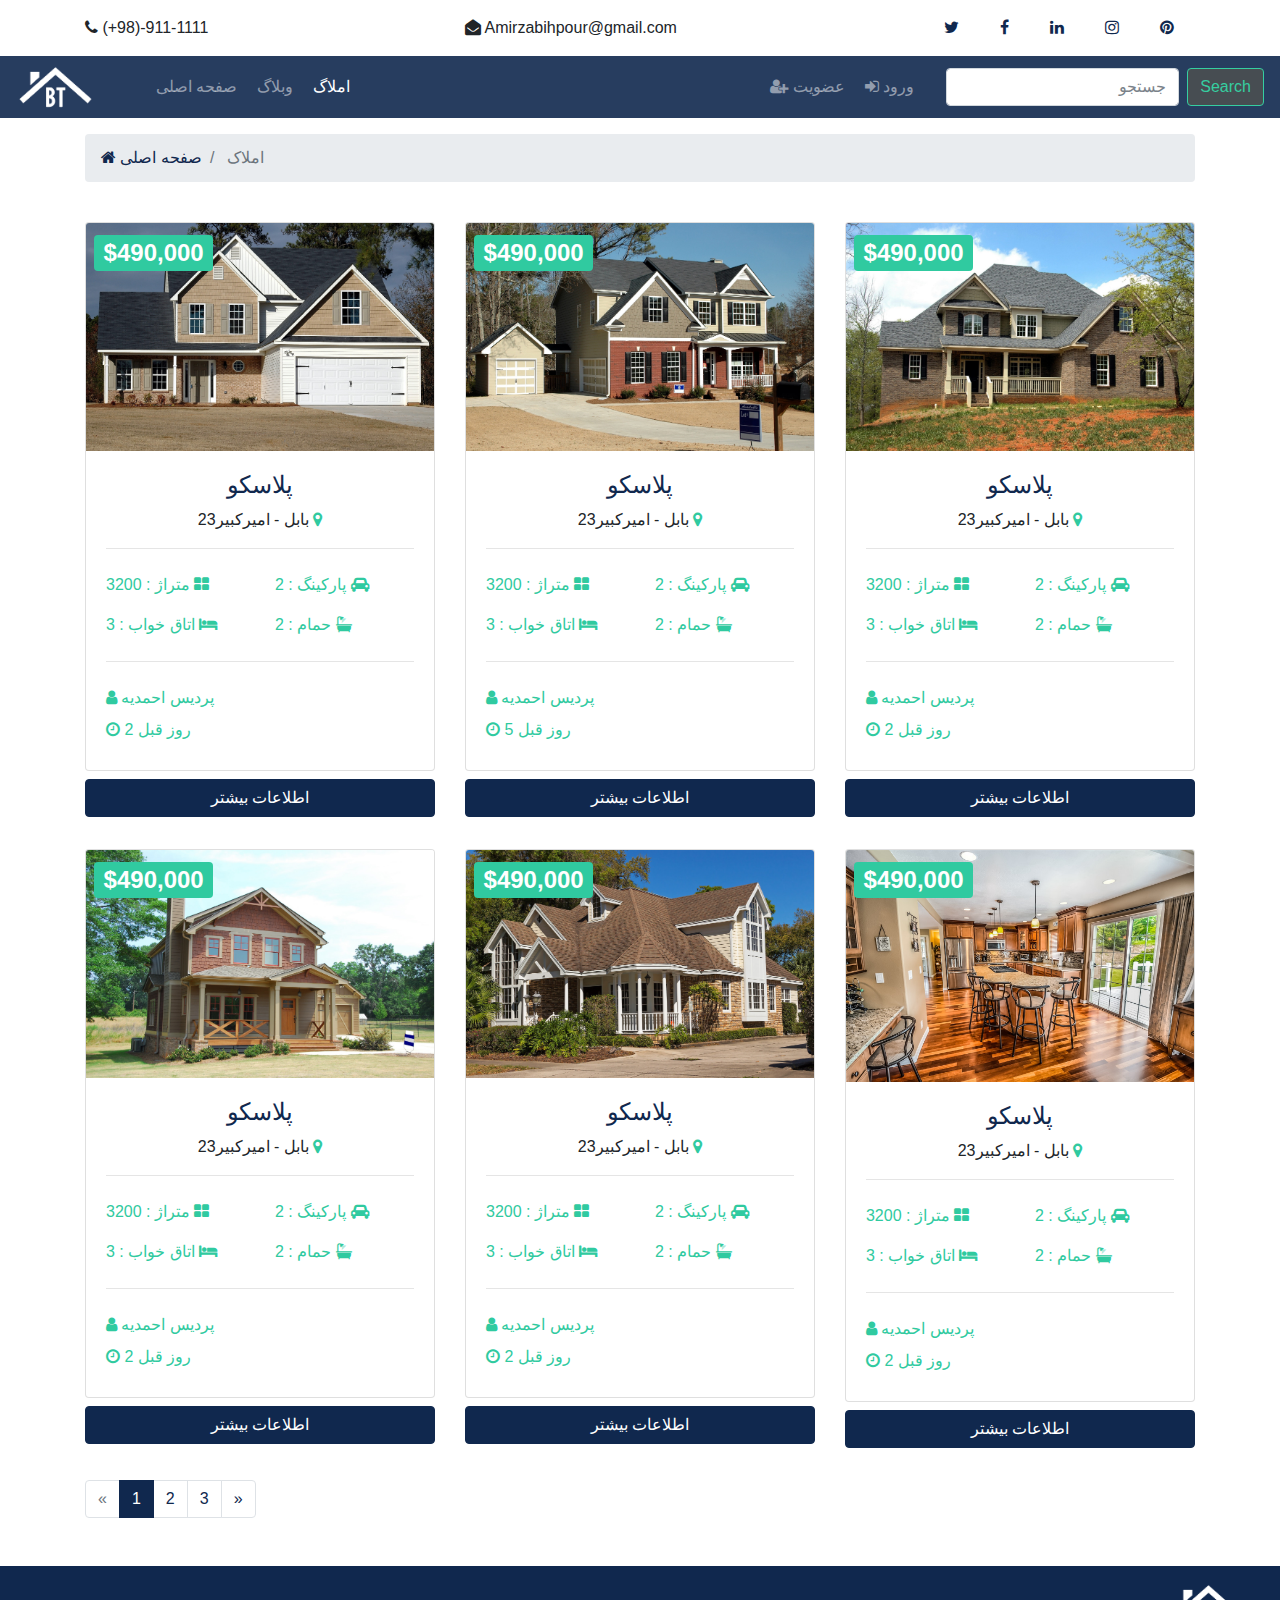
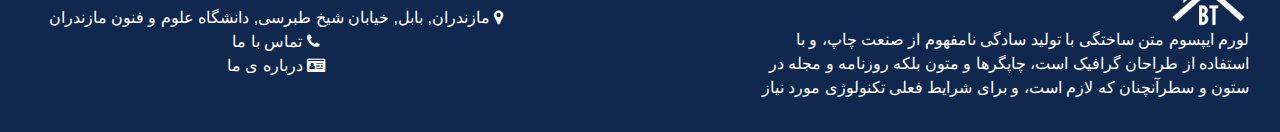
<file: list.html>
<!DOCTYPE html>
<html lang="en">
<head>
    <meta charset="UTF-8">
    <meta name="viewport" content="width=device-width, initial-scale=1.0">
    <title>List</title>
    <link rel="stylesheet" href="https://cdnjs.cloudflare.com/ajax/libs/font-awesome/4.7.0/css/font-awesome.min.css">
    <link rel="stylesheet" href="code/css/bootstrap.css">
    <link rel="stylesheet" href="header.css">
    <link rel="stylesheet" href="code/css/style.css">
</head>
<body>
      <!-- Top Bar -->
  <section id="top-bar" class="p-3">
    <div class="container">
      <div class="row">
        <div class="col-md-4">
          <i class="fa fa-phone"></i> (+98)-911-1111
        </div>
        <div class="col-md-4">
          <i class="fa fa-envelope-open"></i> Amirzabihpour@gmail.com
        </div>
        <div class="col-md-4">
          <div class="social text-right">
            <a href="#" class="col-md-1">
              <i class="fa fa-twitter"></i>
            </a>
            <a href="#"class="col-md-1">
              <i class="fa fa-facebook"></i>
            </a>
            <a href="#"class="col-md-1">
              <i class="fa fa-linkedin"></i>
            </a>
            <a href="#"class="col-md-1">
              <i class="fa fa-instagram"></i>
            </a>
            <a href="#"class="col-md-1">
              <i class="fa fa-pinterest"></i>
            </a>
          </div>
        </div>
      </div>
    </div>
  </section>

  <!-- Navbar -->
    <nav class="navbar navbar-icon-top navbar-expand-lg navbar-dark bg-primary sticky-top">
      <img src="code/image/logo.png" alt="" class="logo">
    
      <div class="collapse navbar-collapse" id="navbarSupportedContent">
        <ul class="navbar-nav mr-auto ml-5">
          <li class="nav-item" id="nav">
            <a class="nav-link ml-1" href="home.html">
              صفحه اصلی
              </a>
          </li>
          <li class="nav-item ml-1" id="nav">
            <a class="nav-link" href="index.html">
              وبلاگ
            </a>
          </li>
          <li class="nav-item ml-1 active" id="nav">
            <a class="nav-link" href="list.html">
              </i>
              املاگ
            </a>
          </li>
        </ul>
        <ul class="navbar-nav">
          <li class="nav-item" id="nav">
            <a class="nav-link" href="register.html">
              <i class="fa fa-user-plus">
              </i>
              عضویت
            </a>
          </li>
          <li class="nav-item ml-1" id="nav">
            <a class="nav-link" href="login.html">
              <i class="fa fa-sign-in">
              </i>
              ورود
            </a>
          </li>
        </ul>
        <form class="form-inline my-2 my-lg-0 ml-4">
          <input class="form-control mr-sm-2 text-right" type="text" placeholder="جستجو" aria-label="Search">
          <button class="btn btn-outline-success my-2 my-sm-0 bg-dark" type="submit">Search</button>
        </form>
      </div>
    </nav>
    

<!-- Breadcrumb -->
<section id="bc" class="mt-3">
  <div class="container">
    <nav aria-label="breadcrumb">
      <ol class="breadcrumb">
        <li class="breadcrumb-item">
          <a href="index.html">
            <i class="fa fa-home"></i> صفحه اصلی</a>
        </li>
        <li class="breadcrumb-item active"> املاک</li>
      </ol>
    </nav>
  </div>
</section>

 <!-- Listings -->
 <section id="listings" class="py-4">
  <div class="container">
    <div class="row">

      <!-- Listing 1 -->
      <div class="col-md-6 col-lg-4 mb-4">
        <div class="card listing-preview">
          <img class="card-img-top" src="code/image/home/home-1.jpg" alt="">
          <div class="card-img-overlay">
            <h2>
              <span class="badge badge-secondary text-white">$490,000</span>
            </h2>
          </div>
          <div class="card-body">
            <div class="listing-heading text-center">
              <h4 class="text-primary">پلاسکو</h4>
              <p>بابل - امیرکبیر23
                <i class="fa fa-map-marker text-secondary"></i></p>
            </div>
            <hr>
            <div class="row py-2 text-secondary">
              <div class="col-6"> متراژ : 3200
                <i class="fa fa-th-large"></i></div>
              <div class="col-6"> پارکینگ : 2
                <i class="fa fa-car"></i></div>
            </div>
            <div class="row py-2 text-secondary">
              <div class="col-6"> اتاق خواب : 3
                <i class="fa fa-bed"></i></div>
              <div class="col-6">حمام : 2
                <i class="fa fa-bath"></i> </div>
            </div>
            <hr>
            <div class="row py-2 text-secondary">
              <div class="col-6">
                <i class="fa fa-user"></i> پردیس احمدیه</div>
            </div>
            <div class="row text-secondary pb-2">
              <div class="col-6">
                <i class="fa fa-clock-o"></i> 2 روز قبل</div>
            </div>
          </div>
        </div>
        <a href="#" class="btn btn-primary btn-block my-2">اطلاعات بیشتر</a>

      </div>

      <!-- Listing 2 -->
      <div class="col-md-6 col-lg-4 mb-4">
        <div class="card listing-preview">
          <img class="card-img-top" src="code/image/home/home-2.jpg" alt="">
          <div class="card-img-overlay">
            <h2>
              <span class="badge badge-secondary text-white">$490,000</span>
            </h2>
          </div>
          <div class="card-body">
            <div class="listing-heading text-center">
              <h4 class="text-primary">پلاسکو</h4>
              <p>بابل - امیرکبیر23
                <i class="fa fa-map-marker text-secondary"></i></p>
            </div>
            <hr>
            <div class="row py-2 text-secondary">
              <div class="col-6"> متراژ : 3200
                <i class="fa fa-th-large"></i></div>
              <div class="col-6"> پارکینگ : 2
                <i class="fa fa-car"></i></div>
            </div>
            <div class="row py-2 text-secondary">
              <div class="col-6"> اتاق خواب : 3
                <i class="fa fa-bed"></i></div>
              <div class="col-6">حمام : 2
                <i class="fa fa-bath"></i> </div>
            </div>
            <hr>
            <div class="row py-2 text-secondary">
              <div class="col-6">
                <i class="fa fa-user"></i> پردیس احمدیه</div>
            </div>
            <div class="row text-secondary pb-2">
              <div class="col-6">
                <i class="fa fa-clock-o"></i> 5 روز قبل</div>
            </div>
          </div>
        </div>
        <a href="#" class="btn btn-primary btn-block my-2">اطلاعات بیشتر</a>

      </div>

      <!-- Listing 3 -->
      <div class="col-md-6 col-lg-4 mb-4">
        <div class="card listing-preview">
          <img class="card-img-top" src="code/image/home/home-3.jpg" alt="">
          <div class="card-img-overlay">
            <h2>
              <span class="badge badge-secondary text-white">$490,000</span>
            </h2>
          </div>
          <div class="card-body">
            <div class="listing-heading text-center">
              <h4 class="text-primary">پلاسکو</h4>
              <p>بابل - امیرکبیر23
                <i class="fa fa-map-marker text-secondary"></i></p>
            </div>
            <hr>
            <div class="row py-2 text-secondary">
              <div class="col-6"> متراژ : 3200
                <i class="fa fa-th-large"></i></div>
              <div class="col-6"> پارکینگ : 2
                <i class="fa fa-car"></i></div>
            </div>
            <div class="row py-2 text-secondary">
              <div class="col-6"> اتاق خواب : 3
                <i class="fa fa-bed"></i></div>
              <div class="col-6">حمام : 2
                <i class="fa fa-bath"></i> </div>
            </div>
            <hr>
            <div class="row py-2 text-secondary">
              <div class="col-6">
                <i class="fa fa-user"></i> پردیس احمدیه</div>
            </div>
            <div class="row text-secondary pb-2">
              <div class="col-6">
                <i class="fa fa-clock-o"></i> 2 روز قبل</div>
            </div>
          </div>
        </div>
        <a href="#" class="btn btn-primary btn-block my-2">اطلاعات بیشتر</a>

      </div>

      <!-- Listing 4 -->
      <div class="col-md-6 col-lg-4 mb-4">
        <div class="card listing-preview">
          <img class="card-img-top" src="code/image/home/home-5.jpg" alt="">
          <div class="card-img-overlay">
            <h2>
              <span class="badge badge-secondary text-white">$490,000</span>
            </h2>
          </div>
          <div class="card-body">
            <div class="listing-heading text-center">
              <h4 class="text-primary">پلاسکو</h4>
              <p>بابل - امیرکبیر23
                <i class="fa fa-map-marker text-secondary"></i></p>
            </div>
            <hr>
            <div class="row py-2 text-secondary">
              <div class="col-6"> متراژ : 3200
                <i class="fa fa-th-large"></i></div>
              <div class="col-6"> پارکینگ : 2
                <i class="fa fa-car"></i></div>
            </div>
            <div class="row py-2 text-secondary">
              <div class="col-6"> اتاق خواب : 3
                <i class="fa fa-bed"></i></div>
              <div class="col-6">حمام : 2
                <i class="fa fa-bath"></i> </div>
            </div>
            <hr>
            <div class="row py-2 text-secondary">
              <div class="col-6">
                <i class="fa fa-user"></i> پردیس احمدیه</div>
            </div>
            <div class="row text-secondary pb-2">
              <div class="col-6">
                <i class="fa fa-clock-o"></i> 2 روز قبل</div>
            </div>
          </div>
        </div>
        <a href="#" class="btn btn-primary btn-block my-2">اطلاعات بیشتر</a>

      </div>

      <!-- Listing 5 -->
      <div class="col-md-6 col-lg-4 mb-4">
        <div class="card listing-preview">
          <img class="card-img-top" src="code/image/home/home-6.jpg" alt="">
          <div class="card-img-overlay">
            <h2>
              <span class="badge badge-secondary text-white">$490,000</span>
            </h2>
          </div>
          <div class="card-body">
            <div class="listing-heading text-center">
              <h4 class="text-primary">پلاسکو</h4>
              <p>بابل - امیرکبیر23
                <i class="fa fa-map-marker text-secondary"></i></p>
            </div>
            <hr>
            <div class="row py-2 text-secondary">
              <div class="col-6"> متراژ : 3200
                <i class="fa fa-th-large"></i></div>
              <div class="col-6"> پارکینگ : 2
                <i class="fa fa-car"></i></div>
            </div>
            <div class="row py-2 text-secondary">
              <div class="col-6"> اتاق خواب : 3
                <i class="fa fa-bed"></i></div>
              <div class="col-6">حمام : 2
                <i class="fa fa-bath"></i> </div>
            </div>
            <hr>
            <div class="row py-2 text-secondary">
              <div class="col-6">
                <i class="fa fa-user"></i> پردیس احمدیه</div>
            </div>
            <div class="row text-secondary pb-2">
              <div class="col-6">
                <i class="fa fa-clock-o"></i> 2 روز قبل</div>
            </div>
          </div>
        </div>
        <a href="#" class="btn btn-primary btn-block my-2">اطلاعات بیشتر</a>

      </div>

      <!-- Listing 6 -->
      <div class="col-md-6 col-lg-4 mb-4">
        <div class="card listing-preview">
          <img class="card-img-top" src="code/image/home/home-inside-1.jpg" alt="">
          <div class="card-img-overlay">
            <h2>
              <span class="badge badge-secondary text-white">$490,000</span>
            </h2>
          </div>
          <div class="card-body">
            <div class="listing-heading text-center">
              <h4 class="text-primary">پلاسکو</h4>
              <p>بابل - امیرکبیر23
                <i class="fa fa-map-marker text-secondary"></i></p>
            </div>
            <hr>
            <div class="row py-2 text-secondary">
              <div class="col-6"> متراژ : 3200
                <i class="fa fa-th-large"></i></div>
              <div class="col-6"> پارکینگ : 2
                <i class="fa fa-car"></i></div>
            </div>
            <div class="row py-2 text-secondary">
              <div class="col-6"> اتاق خواب : 3
                <i class="fa fa-bed"></i></div>
              <div class="col-6">حمام : 2
                <i class="fa fa-bath"></i> </div>
            </div>
            <hr>
            <div class="row py-2 text-secondary">
              <div class="col-6">
                <i class="fa fa-user"></i> پردیس احمدیه</div>
            </div>
            <div class="row text-secondary pb-2">
              <div class="col-6">
                <i class="fa fa-clock-o"></i> 2 روز قبل</div>
            </div>
          </div>
        </div>
        <a href="#" class="btn btn-primary btn-block my-2">اطلاعات بیشتر</a>

      </div>

    </div>

    <div class="row">
      <div class="col-md-12">
        <ul class="pagination">
          <li class="page-item disabled">
            <a class="page-link" href="#">&laquo;</a>
          </li>
          <li class="page-item active">
            <a class="page-link" href="#">1</a>
          </li>
          <li class="page-item">
            <a class="page-link" href="#">2</a>
          </li>
          <li class="page-item">
            <a class="page-link" href="#">3</a>
          </li>
          <li class="page-item">
            <a class="page-link" href="#">&raquo;</a>
          </li>
        </ul>
      </div>
    </div>
  </div>
</section>


<!-- Footer -->
<div class="bg-primary mt-2 text-white">
  <div class="container-fluid">
      <div class="row p-3">

          <div class="col-5 pt-4">
              <div class="text-center"> مازندران, بابل, خیابان شیخ طبرسی, دانشگاه علوم و فنون مازندران <i class="fa fa-map-marker"></i></div>
              <div class="text-center"> تماس با ما <i class="fa fa-phone"></i></div>
              <div class="text-center"> درباره ی ما <i class="fa fa-id-card"></i></div>
            </div>
          <div class="col-2">

          </div>
          <div class="col-5 text-right">
            <img src="code/image/logo.png" alt="" class="logo">
            <p>لورم ایپسوم متن ساختگی با تولید سادگی نامفهوم از صنعت چاپ، و با استفاده از طراحان گرافیک است، چاپگرها و متون بلکه روزنامه و مجله در ستون و سطرآنچنان که لازم است، و برای شرایط فعلی تکنولوژی مورد نیاز </p>
          </div>

      </div>
  </div>
</body>

</html>
</file>
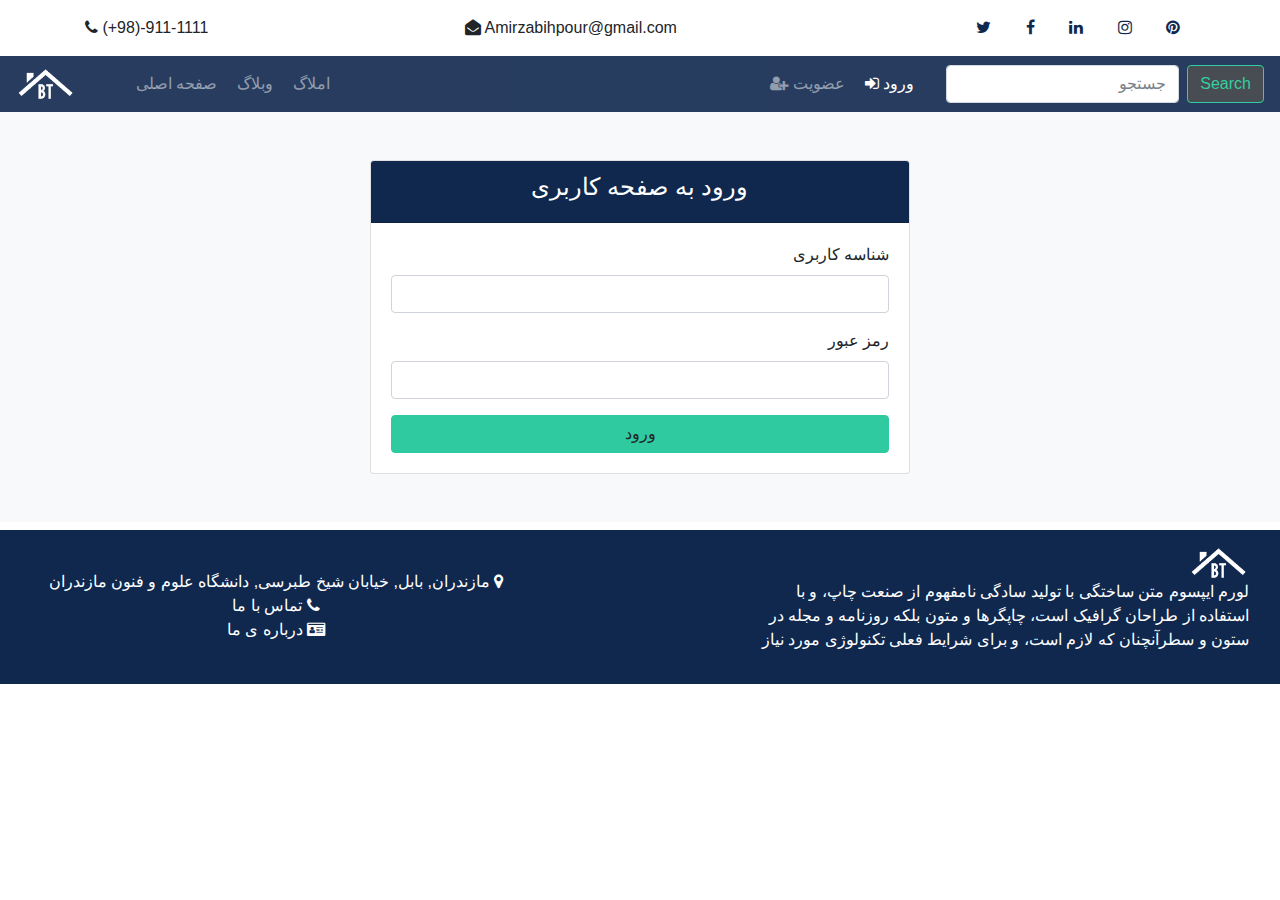
<file: login.html>
<!DOCTYPE html>
<html lang="en">
<head>
    <meta charset="UTF-8">
    <meta name="viewport" content="width=device-width, initial-scale=1.0">
    <title>Home</title>
    <link rel="stylesheet" href="https://cdnjs.cloudflare.com/ajax/libs/font-awesome/4.7.0/css/font-awesome.min.css">
    <link rel="stylesheet" href="code/css/bootstrap.css">
    <link rel="stylesheet" href="header.css">
</head>
<body>
      <!-- Top Bar -->
  <section id="top-bar" class="p-3">
    <div class="container">
      <div class="row">
        <div class="col-md-4">
          <i class="fa fa-phone"></i> (+98)-911-1111
        </div>
        <div class="col-md-4">
          <i class="fa fa-envelope-open"></i> Amirzabihpour@gmail.com
        </div>
        <div class="col-md-4">
          <div class="social text-right">
            <a href="#" class="col-md-1">
              <i class="fa fa-twitter"></i>
            </a>
            <a href="#"class="col-md-1">
              <i class="fa fa-facebook"></i>
            </a>
            <a href="#"class="col-md-1">
              <i class="fa fa-linkedin"></i>
            </a>
            <a href="#"class="col-md-1">
              <i class="fa fa-instagram"></i>
            </a>
            <a href="#"class="col-md-1">
              <i class="fa fa-pinterest"></i>
            </a>
          </div>
        </div>
      </div>
    </div>
  </section>

  <!-- Navbar -->
    <nav class="navbar navbar-icon-top navbar-expand-lg navbar-dark bg-primary sticky-top">
      <img src="code/image/logo.png" alt="" class="logo">
    
      <div class="collapse navbar-collapse" id="navbarSupportedContent">
        <ul class="navbar-nav mr-auto ml-5">
          <li class="nav-item" id="nav">
            <a class="nav-link ml-1" href="home.html">
              صفحه اصلی
              </a>
          </li>
          <li class="nav-item ml-1" id="nav">
            <a class="nav-link" href="index.html">
              وبلاگ
            </a>
          </li>
          <li class="nav-item ml-1" id="nav">
            <a class="nav-link" href="list.html">
              </i>
              املاگ
            </a>
          </li>
        </ul>
        <ul class="navbar-nav">
          <li class="nav-item" id="nav">
            <a class="nav-link" href="register.html">
              <i class="fa fa-user-plus">
              </i>
              عضویت
            </a>
          </li>
          <li class="nav-item ml-1 active" id="nav">
            <a class="nav-link" href="login.html">
              <i class="fa fa-sign-in">
              </i>
              ورود
            </a>
          </li>
        </ul>
        <form class="form-inline my-2 my-lg-0 ml-4">
          <input class="form-control mr-sm-2 text-right" type="text" placeholder="جستجو" aria-label="Search">
          <button class="btn btn-outline-success my-2 my-sm-0 bg-dark" type="submit">Search</button>
        </form>
      </div>
    </nav>
    


<section id="login" class="bg-light py-5">
    <div class="container">
      <div class="row">
        <div class="col-md-6 mx-auto">
          <div class="card">
            <div class="card-header bg-primary text-white text-center">
              <h4>ورود به صفحه کاربری</h4>
            </div>
            <div class="card-body">
              <form action="index.html">
                <div class="form-group text-right">
                  <label for="username">شناسه کاربری</label>
                  <input type="text" name="username" class="form-control text-right required">
                </div>

                <div class="form-group text-right">
                  <label for="password2">رمز عبور</label>
                  <input type="password" name="password" class="form-control text-right" required>
                </div>

                <input type="submit" value="ورود" class="btn btn-secondary btn-block">
              </form>
            </div>
          </div>
        </div>
      </div>
    </div>
  </section>

<!-- Footer -->
<div class="bg-primary mt-2 text-white">
  <div class="container-fluid">
      <div class="row p-3">

          <div class="col-5 pt-4">
              <div class="text-center"> مازندران, بابل, خیابان شیخ طبرسی, دانشگاه علوم و فنون مازندران <i class="fa fa-map-marker"></i></div>
              <div class="text-center"> تماس با ما <i class="fa fa-phone"></i></div>
              <div class="text-center"> درباره ی ما <i class="fa fa-id-card"></i></div>
            </div>
          <div class="col-2">

          </div>
          <div class="col-5 text-right">
            <img src="code/image/logo.png" alt="" class="logo">
            <p>لورم ایپسوم متن ساختگی با تولید سادگی نامفهوم از صنعت چاپ، و با استفاده از طراحان گرافیک است، چاپگرها و متون بلکه روزنامه و مجله در ستون و سطرآنچنان که لازم است، و برای شرایط فعلی تکنولوژی مورد نیاز </p>
          </div>

      </div>
  </div>
</body>

</html>
</file>
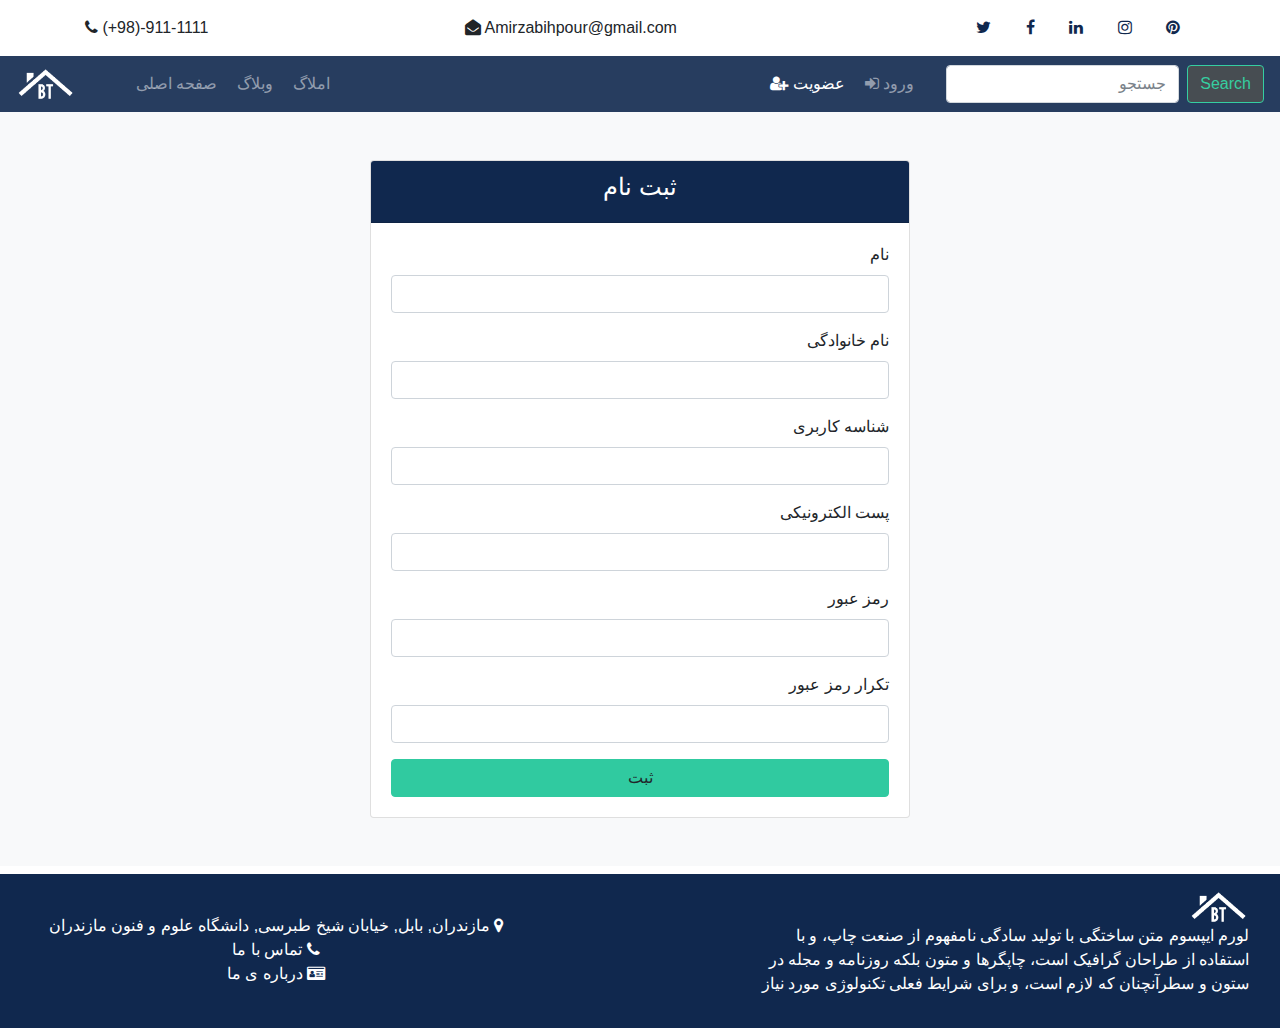
<file: register.html>
<!DOCTYPE html>
<html lang="en">
<head>
    <meta charset="UTF-8">
    <meta name="viewport" content="width=device-width, initial-scale=1.0">
    <title>Home</title>
    <link rel="stylesheet" href="https://cdnjs.cloudflare.com/ajax/libs/font-awesome/4.7.0/css/font-awesome.min.css">
    <link rel="stylesheet" href="code/css/bootstrap.css">
    <link rel="stylesheet" href="header.css">
</head>
<body>
      <!-- Top Bar -->
  <section id="top-bar" class="p-3">
    <div class="container">
      <div class="row">
        <div class="col-md-4">
          <i class="fa fa-phone"></i> (+98)-911-1111
        </div>
        <div class="col-md-4">
          <i class="fa fa-envelope-open"></i> Amirzabihpour@gmail.com
        </div>
        <div class="col-md-4">
          <div class="social text-right">
            <a href="#" class="col-md-1">
              <i class="fa fa-twitter"></i>
            </a>
            <a href="#"class="col-md-1">
              <i class="fa fa-facebook"></i>
            </a>
            <a href="#"class="col-md-1">
              <i class="fa fa-linkedin"></i>
            </a>
            <a href="#"class="col-md-1">
              <i class="fa fa-instagram"></i>
            </a>
            <a href="#"class="col-md-1">
              <i class="fa fa-pinterest"></i>
            </a>
          </div>
        </div>
      </div>
    </div>
  </section>

  <!-- Navbar -->
    <nav class="navbar navbar-icon-top navbar-expand-lg navbar-dark bg-primary sticky-top">
      <img src="code/image/logo.png" alt="" class="logo">
    
      <div class="collapse navbar-collapse" id="navbarSupportedContent">
        <ul class="navbar-nav mr-auto ml-5">
          <li class="nav-item" id="nav">
            <a class="nav-link ml-1" href="home.html">
              صفحه اصلی
              </a>
          </li>
          <li class="nav-item ml-1" id="nav">
            <a class="nav-link" href="index.html">
              وبلاگ
            </a>
          </li>
          <li class="nav-item ml-1" id="nav">
            <a class="nav-link" href="list.html">
              </i>
              املاگ
            </a>
          </li>
        </ul>
        <ul class="navbar-nav">
          <li class="nav-item active" id="nav">
            <a class="nav-link" href="register.html">
              <i class="fa fa-user-plus">
              </i>
              عضویت
            </a>
          </li>
          <li class="nav-item ml-1" id="nav">
            <a class="nav-link" href="login.html">
              <i class="fa fa-sign-in">
              </i>
              ورود
            </a>
          </li>
        </ul>
        <form class="form-inline my-2 my-lg-0 ml-4">
          <input class="form-control mr-sm-2 text-right" type="text" placeholder="جستجو" aria-label="Search">
          <button class="btn btn-outline-success my-2 my-sm-0 bg-dark" type="submit">Search</button>
        </form>
      </div>
    </nav>
    


<section id="register" class="bg-light py-5">
    <div class="container">
      <div class="row">
        <div class="col-md-6 mx-auto">
          <div class="card">
            <div class="card-header bg-primary text-white text-center">
              <h4>ثبت نام</h4>
            </div>
            <div class="card-body">
                <form action="index.html">
                  <div class="form-group text-right">
                  <label for="first_name">نام</label>
                  <input type="text" name="first_name" class="form-control text-right required">
                </div>
                <div class="form-group text-right">
                  <label for="last_name">نام خانوادگی</label>
                  <input type="text" name="last_name" class="form-control text-right" required>
                </div>
                <div class="form-group text-right">
                  <label for="username">شناسه کاربری</label>
                  <input type="text" name="username" class="form-control text-right" required>
                </div>
                <div class="form-group text-right">
                  <label for="email">پست الکترونیکی</label>
                  <input type="email" name="email" class="form-control text-right" required>
                </div>
                <div class="form-group text-right">
                  <label for="password2">رمز عبور</label>
                  <input type="password" name="password" class="form-control text-right" required>
                </div>
                <div class="form-group text-right">
                  <label for="password">تکرار رمز عبور</label>
                  <input type="password" name="password2" class="form-control text-right" required>
                </div>
                <input type="submit" value="ثبت" class="btn btn-secondary btn-block">
              </form>
            </div>
          </div>
        </div>
      </div>
    </div>
  </section>

<!-- Footer -->
<div class="bg-primary mt-2 text-white">
  <div class="container-fluid">
      <div class="row p-3">

          <div class="col-5 pt-4">
              <div class="text-center"> مازندران, بابل, خیابان شیخ طبرسی, دانشگاه علوم و فنون مازندران <i class="fa fa-map-marker"></i></div>
              <div class="text-center"> تماس با ما <i class="fa fa-phone"></i></div>
              <div class="text-center"> درباره ی ما <i class="fa fa-id-card"></i></div>
            </div>
          <div class="col-2">

          </div>
          <div class="col-5 text-right">
            <img src="code/image/logo.png" alt="" class="logo">
            <p>لورم ایپسوم متن ساختگی با تولید سادگی نامفهوم از صنعت چاپ، و با استفاده از طراحان گرافیک است، چاپگرها و متون بلکه روزنامه و مجله در ستون و سطرآنچنان که لازم است، و برای شرایط فعلی تکنولوژی مورد نیاز </p>
          </div>

      </div>
  </div>
</body>

</html>
</file>
<file: header.css>
.box{
    width: 200 px;
    height: 200 px;
}

.list{
    list-style: none;
    line-height: 30px;
}

.logo{
    width: 60px;
}

.navbar {
    opacity: 0.9;
    text-transform: uppercase; }

#nav:hover{
    background-color: teal;
    border-radius: 10px;
    transition: background-color 320ms, border-radius 320ms 
}

#nav:active{
    background-color: slateblue;
    border-radius: 10px;
}

#pad{
    padding-bottom: -50px;
}

img{
    width: 100%;
}

.icon{
    width: 30px; 
    height: 20px;
    padding: 0px 5px;
}
.card-img-overlay{
    padding: .5rem;
}
.swiper-container {
    width: 100%;
    height: 100%;
  }
.swiper-container-2 {
    width: 100%;
    height: 100%;
  }
  .swiper-slide {
    text-align: center;
    font-size: 18px;
    background: #fff;

    /* Center slide text vertically */
    display: -webkit-box;
    display: -ms-flexbox;
    display: -webkit-flex;
    display: flex;
    -webkit-box-pack: center;
    -ms-flex-pack: center;
    -webkit-justify-content: center;
    justify-content: center;
    -webkit-box-align: center;
    -ms-flex-align: center;
    -webkit-align-items: center;
    align-items: center;
  }

  .swiper-slide{
      padding-bottom: 25px;
  }

#image{
    width: 10rem;
    height: 12rem;
}
</file>
<file: code/css/style.css>
.btn-secondary {
  color: #fff !important; }

img {
  width: 100%; }

.logo {
  width: 80px; }

.navbar {
  opacity: 0.9;
  text-transform: uppercase; }

.social a {
  margin-right: 0.4rem; }

#showcase {
  background: url(../img/showcase.jpg) no-repeat top center fixed/cover;
  position: relative;
  min-height: 650px;
  color: #fff;
  padding-top: 6rem; }
  #showcase .home-search {
    min-height: 400px;
    position: relative;
    border-radius: 5px; }
  #showcase .overlay {
    content: '';
    position: absolute;
    top: 0;
    left: 0;
    min-height: 400px;
    width: 100%;
    background: rgba(51, 51, 51, 0.8); }

#services {
  background: url(../img/building.jpg) no-repeat top center fixed/cover;
  min-height: 300px;
  position: relative;
  overflow: hidden; }
  #services::before {
    content: '';
    position: absolute;
    top: 0;
    left: 0;
    min-height: 100%;
    width: 100%;
    background: rgba(32, 134, 107, 0.8); }

#showcase-inner {
  background: url(../img/building.jpg) no-repeat top center fixed/cover;
  position: relative;
  overflow: hidden;
  min-height: 200px; }
  #showcase-inner::before {
    content: '';
    position: absolute;
    top: 0;
    left: 0;
    min-height: 100%;
    width: 100%;
    background: rgba(32, 134, 107, 0.8); }
  #showcase-inner.showcase-search {
    min-height: 270px; }

#work {
  padding: 6rem 0; }

.listing-preview a {
  position: relative; }

@media (max-width: 991px) {
  #showcase {
    padding-top: 4rem; }
    #showcase h1 {
      font-size: 40px; }
  .hide-md-down {
    display: none; } }

@media (max-width: 768px) {
  #showcase {
    padding-top: 3rem; }
    #showcase h1 {
      font-size: 40px; }
    #showcase p {
      display: none; }
  #top-bar {
    text-align: center; }
    #top-bar .social {
      text-align: center !important; } }

@media (max-width: 576px) {
  #showcase h1 {
    font-size: 30px; }
  #showcase-inner h1 {
    font-size: 40px; } }
</file>
